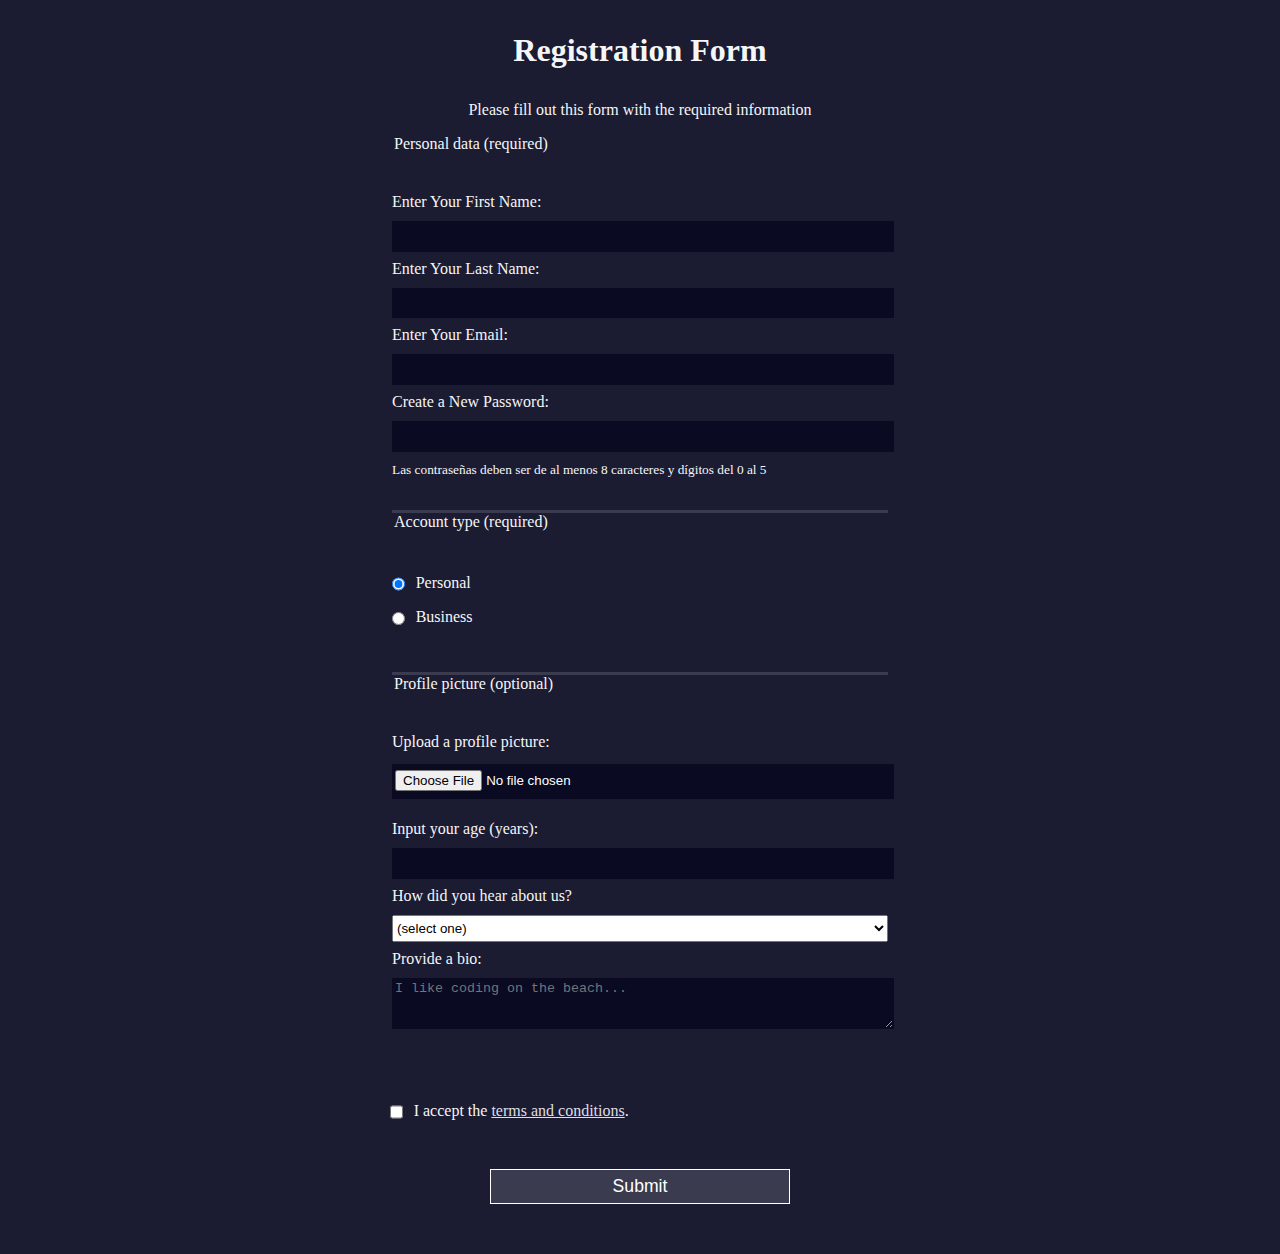
<file: certificados/freecodecamp/0.responsive-web-design/1.registration-form(html+css)/form.html>
<!DOCTYPE html>
<html lang="en">
  <head>
    <meta charset="UTF-8">
    <title>Registration Form</title>
    <link rel="stylesheet" href="styles.css" />
  </head>
  <body>
    <h1>Registration Form</h1>
    <p>Please fill out this form with the required information</p>

    <!-- Formulario -->
     <!-- Documentación en MDN: https://developer.mozilla.org/en-US/docs/Web/HTML/Element/input -->
    <form method="post" action='https://register-demo.freecodecamp.org'>
      
      <fieldset>
        <legend>Personal data (required)</legend>
        <label for="first-name">Enter Your First Name: <input id="first-name" name="first-name" type="text" minlength="3" required></label>
        <label for="last-name">Enter Your Last Name: <input id="last-name" name="last-name" type="text" required></label>
        <label for="email">Enter Your Email: 
            <input id="email" name="email" type="email" minlength="8" autocomplete="username" required></label>
        <label for="new-password">Create a New Password: 
          <input id="new-password" name="new-password" type="password" pattern="[a-z0-5]{8,}" autocomplete="current-password" required></label>
        <small>Las contraseñas deben ser de al menos 8 caracteres y dígitos del 0 al 5</small>
      </fieldset>

      <!-- Tipos de usuarios: se elige uno -->
      <fieldset>
        <legend>Account type (required)</legend>
        <label for="personal-account" class="radio-btn"><input id="personal-account" class="inline" type="radio" name="account-type" checked /> Personal</label>
        <label for="business-account" class="radio-btn"><input id="business-account" class="inline" type="radio" name="account-type" /> Business</label>
      </fieldset>
      
      <!-- Foto de perfil del usuario -->
      <fieldset>
        <legend>Profile picture (optional)</legend>
        <!-- Subir archivo -->
        <label for="profile-picture">Upload a profile picture: <input id="profile-picture" name="profile-picture" type="file"></label>
        <!-- input de tipo numérico -->
        <label for="age">Input your age (years): <input id="age" name="age" type="number" min="13" max="120"/></label>
        <!-- Dropdown: input para elegir opción -->
         <label for="referrer">How did you hear about us?
         <select id="referrer" name="referrer">
          <option value="">(select one)</option>
          <option value="1">freeCodeCamp News</option>
          <option value="2">freeCodeCamp YouTube Channel</option>
          <option value="3">freeCodeCamp Forum</option>
          <option value="4">Other</option>
         </select>
        </label>

        <label for="bio">Provide a bio:
          <textarea id="bio" name="bio" rows="3" cols="30" placeholder="I like coding on the beach..."></textarea>
        </label>
      </fieldset>

      <br>

      <!-- Términos y condiciones -> checkbox para marcar -->
      <label for="terms-and-conditions">
        <input id="terms-and-conditions" class="inline" name="terms-and-conditions" type="checkbox" required> I accept the 
        <a class="link" href="https://www.freecodecamp.org/news/terms-of-service/" target="_blank">terms and conditions</a>.
      </label>

      <br>

      <!-- Botón de enviar -> input de tipo submit -->
      <input type="submit" value="Submit">

    </form>
  </body>
</html>
</file>
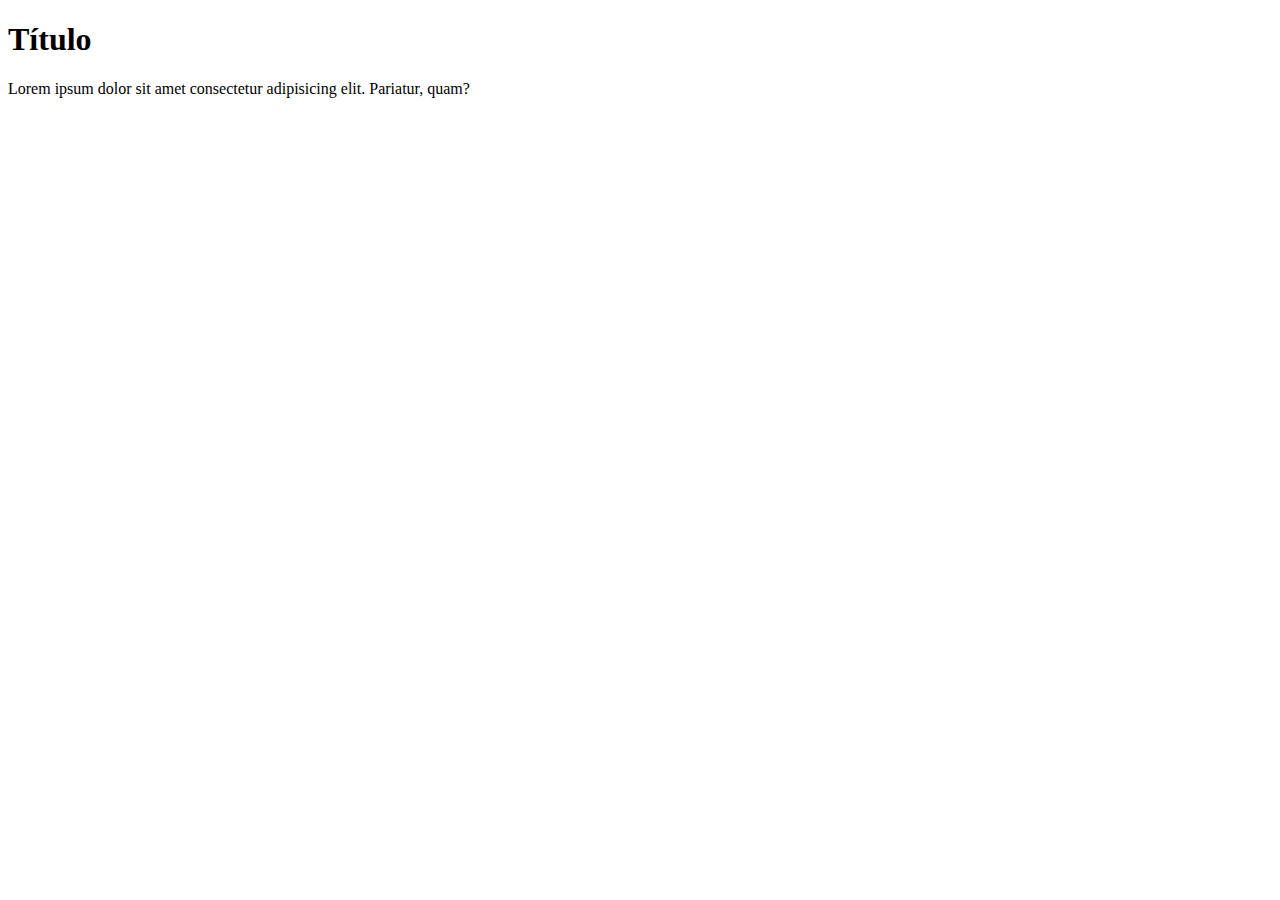
<file: playground/playground/html/básico/pg_01.html>
<!DOCTYPE html>
<html lang="es">
<head>
  <meta charset="UTF-8">
  <meta name="viewport" content="width=device-width, initial-scale=1.0">
  <title>Title</title>
</head>
<body>
  <h1>Título</h1>
  <p>Lorem ipsum dolor sit amet consectetur adipisicing elit. Pariatur, quam?</p>
</body>
</html>
</file>
<file: certificados/freecodecamp/0.responsive-web-design/1.registration-form(html+css)/styles.css>
html {
  font-size: 16px; /* tamaño fuente de base para rem */
}

body {
  width: 100%;
  height: 100vh; /* 1vh = 1% de la altura del viewport */
  margin: 0;
  /* Los colores están en HEX (hexadecimal)
  por códigos de color -> números */
  background-color: #1b1b32; /* haciendo click en la paleta se cambia a RGB, etc. */
  color: #f5f6f7;

  font-family: "Tahoma";
  font-size: 16px;
}

/* Centrar cajas y el texto: */
h1, p {
  /* Centrado de caja: */
  margin: 1em auto; /* top/bottom left/right */
  /* Centrado de texto: */
  text-align: center;
}

form {
  margin: 0 auto;
  max-width: 500px;
  min-width: 300px;
  width: 60vw; /* es el 60% del ancho del viewport -> se calcula automáticamente */
  padding-bottom: 2em;
}

fieldset {
  border: 0;
  padding: 2rem 0;
  border-bottom: 3px solid #3b3b4f;
}

/* Pseudo selector con : */
/* Selecciona el último fieldset de la página */
fieldset:last-of-type {
  border-bottom: none;
}

fieldset:last-of-type{
  border-bottom: none;
}

input, textarea, select {
  width: 100%;
  /* se aplica en todas las direcciones: */
  /* margin: 10px; */
  /* se aplica top-bottom y left-right: */
  /* margin: 10px 20px; */
  /* se aplica top left-right bottom: */
  /* margin: 10px 20px 30px; */
  /* se aplica en sentido horario: top -> right -> bottom -> left */
  margin: 10px 0 0 0;
  /* aplicamos min-height a todos los campos
  de input, textarea y select */
  min-height: 2em;
}
input,
textarea {
  /* colocamos color oscuro en inputs, textarea y select
  para que se vea en "dark" mode el form */
  background-color: #0a0a23;
  border: 1px solid #0a0a23;
  /* color blanco -> #fff o #ffffff para los textos 
  en campos del form */
  color: #ffffff;
  
}

.radio-btn {
  border: 0;
}

/* Radio buttons -> hacemos que no tengan el ancho del 100%
unset es para resetear al valor por defecto */
.inline {
  width: unset;
  margin-left: 0;
  margin-right: 0.5em;
  margin-top: 0;
  margin-bottom: 0;

  padding: 0;
  border: 0;
  vertical-align: middle;
}

label {
  display: block;
  /* border: 1px solid lightgray; */
  margin: 0.5rem 0; /* colocamos 0.5rem que serían 8px */
}

/* Estilos del botón de enviar (submit) */

input[type="submit"] {
  display: block;
  width: 60%;
  margin: 1em auto;
  height: 2em;
  font-size: 1.1rem;
  background-color: #3b3b4f;
  border-color: white;
  min-width: 300px;
}

/* Estilos para el input de subir archivo -> type="file" */
input[type="file"]{
  margin: 1em auto;
  padding: 1px 2px;
  padding-top: 5px;
  padding-bottom: 1px;
  /* border: 1px solid white; */
}

/* usamos esta clase "link" para darle color
a la etiqueta a */
.link, a {
  color: #dfdfe2;
}
/* Los estados de enlaces también habría que hacerlos
contrastar con el fondo oscuro: */
a:visited {
  color: gray;
}
/* Colores de Tailwind v3: https://v3.tailwindcss.com/docs/customizing-colors */
a:hover {
  color: #cbd5e1;
}
</file>
